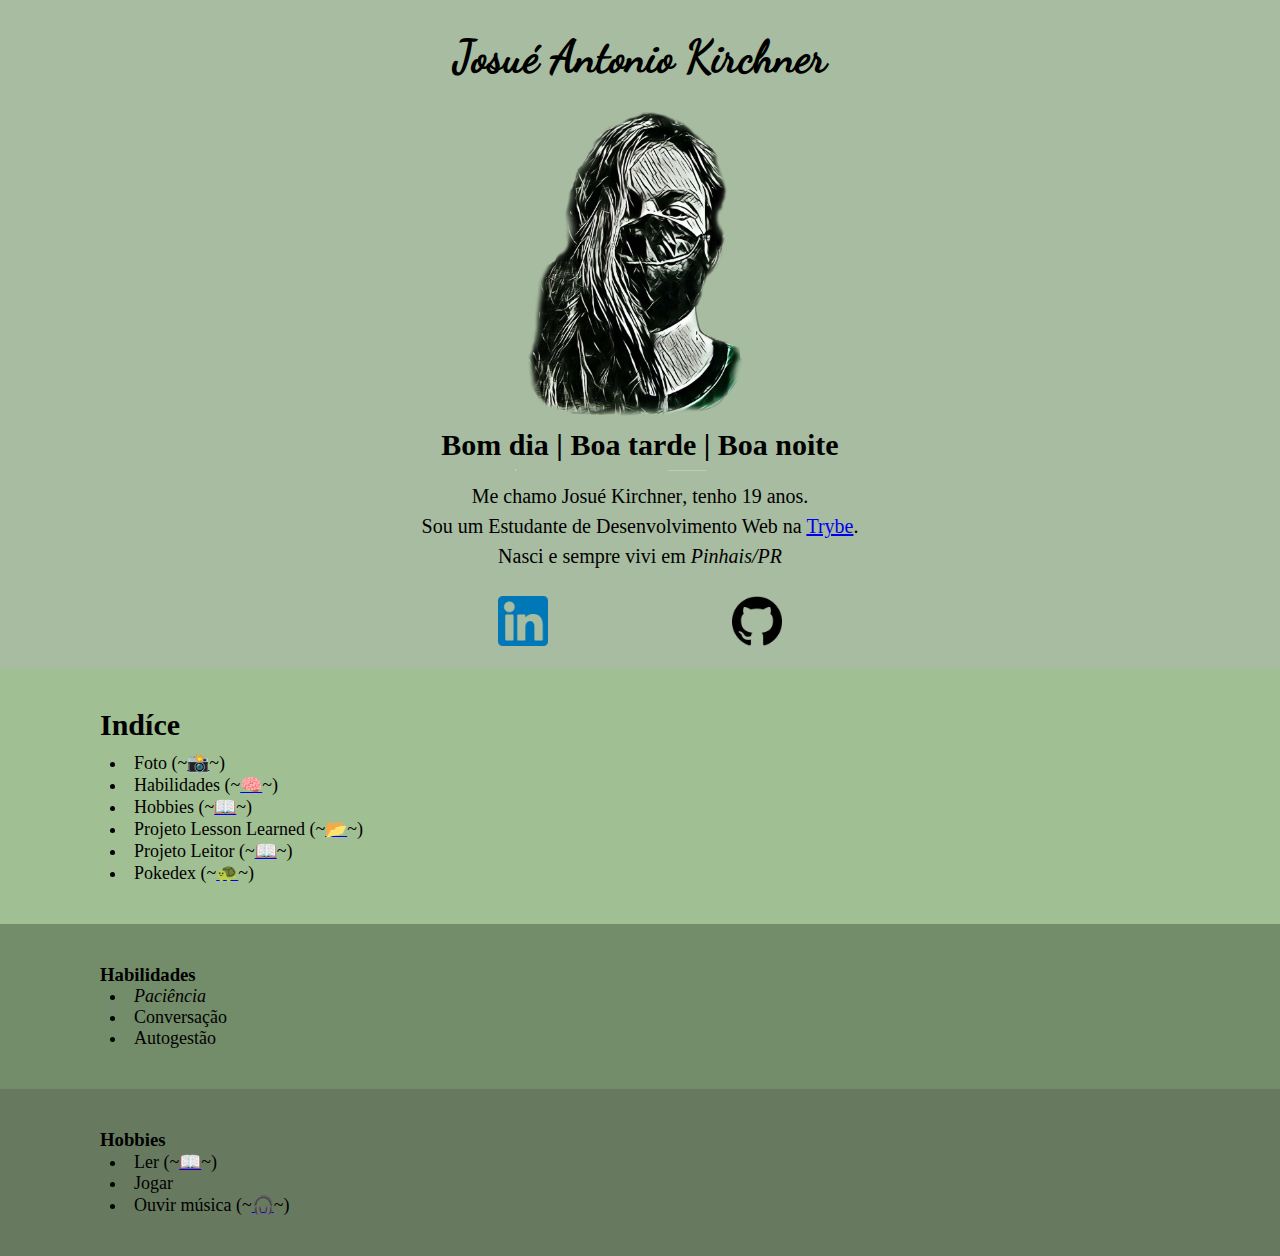
<file: index.html>
<!DOCTYPE html>
<html lang="pt-br">

<head>
  <meta charset="UTF-8">
  <meta http-equiv="X-UA-Compatible" content="IE=edge">
  <meta name="viewport" content="width=device-width, initial-scale=1.0">
  <title>Portfólio Josué</title>
  <link rel="stylesheet" href="styles/style.css">
</head>

<body>
  <section class="header">
    <h1 id="nomeh1">Josué Antonio Kirchner</h1>
    <div class="divFoto">
      <img id="fotoJosue" src="imagens/josueFundoLimpo.png" alt="Foto editada do Josué para parecer um desenho.">
    </div>
    <div class="divIntroducao">
      <h3>Bom dia | Boa tarde | Boa noite</h3>
      <p>Me chamo <strong>Josué Kirchner</strong>, tenho 19 anos.</p>
      <p>Sou um Estudante de Desenvolvimento Web na <a href="https://www.betrybe.com/">Trybe</a>.</p>
      <p>Nasci e sempre vivi em <em>Pinhais/PR</em></p>
    </div>
    <div class="divLogos">
      <a href="https://www.linkedin.com/in/eujosue/" target="_blank"><img class="logo" src="imagens/logo-linkedin.png"
          alt="logo linkedin"></a>
      <a href="https://github.com/EuJosue" target="_blank"><img class="logo" src="imagens/logo-github.png"
          alt="logo github"></a>
    </div>
    <br>
  </section>
  <section class="sectionIndex">
    <div class="divIndex">
      <h2>Indíce</h2>
      <ul class="uListas">
        <li>Foto (~<a href="#fotoJosue">📸</a>~)</li>
        <li>Habilidades (~<a href="#habilidades">🧠</a>~)</li>
        <li>Hobbies (~<a href="#hobbies">📖</a>~)</li>
        <li>Projeto Lesson Learned (~<a href="Lessons Learned/index.html">📂</a>~)</li>
        <li>Projeto Leitor (~<a href="Leitor/index.html">📖</a>~)</li>
        <li>Pokedex (~<a href="Pokedex/index.html">🐢</a>~)</li>
      </ul>
    </div>
  </section>
  <section class="sectionSkills">
    <div class="divHabilidades">
      <h3 class="tituloSkillHobbies" id="habilidades">Habilidades</h3>
      <ul class="uListas">
        <li><em>Paciência</em></li>
        <li>Conversação</li>
        <li>Autogestão</li>
      </ul>
    </div>
  </section>
  <section class="sectionHobbies">
    <div class="divHobbies">
      <h3 class="tituloSkillHobbies" id="hobbies">Hobbies</h3>
      <ul class="uListas">
        <li>Ler (~<a href="https://forums.spacebattles.com/threads/beware-of-chicken-xianxia.910799/" target="_blank">📖</a>~)</li>
        <li>Jogar</li>
        <li>Ouvir música (~<a href="https://open.spotify.com/album/6jWde94ln40epKIQCd8XUh" target="_blank">🎧</a>~)</li>
      </ul>
    </div>
  </section>
</body>
</html>
</file>
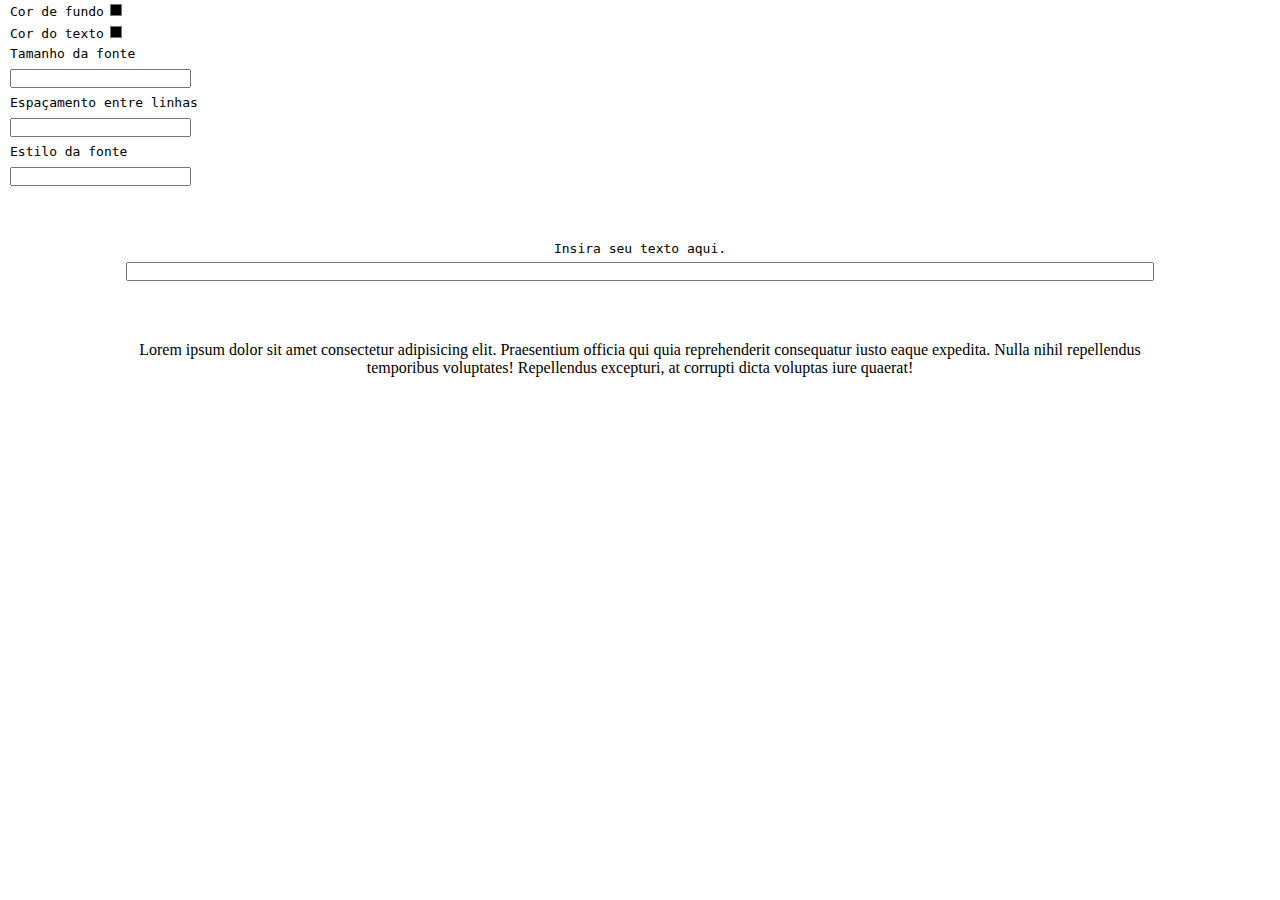
<file: Leitor/index.html>
<!DOCTYPE html>
<html lang="pt-BR">

<head>
  <meta charset="UTF-8">
  <meta http-equiv="X-UA-Compatible" content="IE=edge">
  <meta name="viewport" content="width=device-width, initial-scale=1.0">
  <title>Leitor</title>
  <link rel="stylesheet" href="style.css">
</head>

<body>
  <header>
    <label for="backgroundColor" class="labels labelColor">Cor de fundo</label>
    <input type="color" name="backgroundColor" id="inputBackgroundColor" class="inputColor">

    <br>

    <label for="textColor" class="labels labelColor">Cor do texto</label>
    <input type="color" name="textColor" id="inputTextColor" class="inputColor">

    <label for="fontSize" class="labels">Tamanho da fonte</label>
    <input type="number" name="fontSize" id="inputFontSize" list="sizes">

    <label for="lineHeight" class="labels">Espaçamento entre linhas</label>
    <input type="number" name="lineHeight" id="inputLineHeight" list="sizes">

    <label for="fontFamily" class="labels">Estilo da fonte</label>
    <input type="text" name="fontFamily" id="inputFontFamily" list="fontsFamily">

    <br>
    
    <label for="userText" id="labelUserText">Insira seu texto aqui.</label>
    <input type="text" name="userText" id="inputUserText">
  </header>
  <main>
    <p>Lorem ipsum dolor, sit amet consectetur adipisicing elit. Maxime excepturi totam, pariatur nisi voluptatum numquam debitis molestiae qui dicta incidunt inventore assumenda alias minus ut commodi magnam distinctio dignissimos quo?</p>
    <p>Lorem ipsum dolor sit amet consectetur adipisicing elit. Praesentium officia qui quia reprehenderit consequatur iusto eaque expedita. Nulla nihil repellendus temporibus voluptates! Repellendus excepturi, at corrupti dicta voluptas iure quaerat!</p>
  </main>
  <datalist id="fontsFamily">
    <option value="'Courier New', Courier, monospace">
    <option value="'Franklin Gothic Medium', 'Arial Narrow', Arial, sans-serif">
    <option value="'Gill Sans', 'Gill Sans MT', Calibri, 'Trebuchet MS', sans-serif">
    <option value="'Lucida Sans', 'Lucida Sans Regular', 'Lucida Grande', 'Lucida Sans Unicode', Geneva, Verdana, sans-serif">
    <option value="'Segoe UI', Tahoma, Geneva, Verdana, sans-serif">
    <option value="'Times New Roman', Times, serif">
    <option value="'Trebuchet MS', 'Lucida Sans Unicode', 'Lucida Grande', 'Lucida Sans', Arial, sans-serif">
    <option value="Arial, Helvetica, sans-serif">
    <option value="Cambria, Cochin, Georgia, Times, 'Times New Roman', serif">
    <option value="Georgia, 'Times New Roman', Times, serif">
    <option value="Impact, Haettenschweiler, 'Arial Narrow Bold', sans-serif">
    <option value="Verdana, Geneva, Tahoma, sans-serif">
  </datalist>
  <datalist id="sizes">
    <option value="16">
    <option value="18">
    <option value="20">
    <option value="22">
    <option value="24">
    <option value="26">
    <option value="28">
    <option value="30">
    <option value="32">
  </datalist>
  <script src="script.js"></script>
</body>
</body>

</html>
</file>
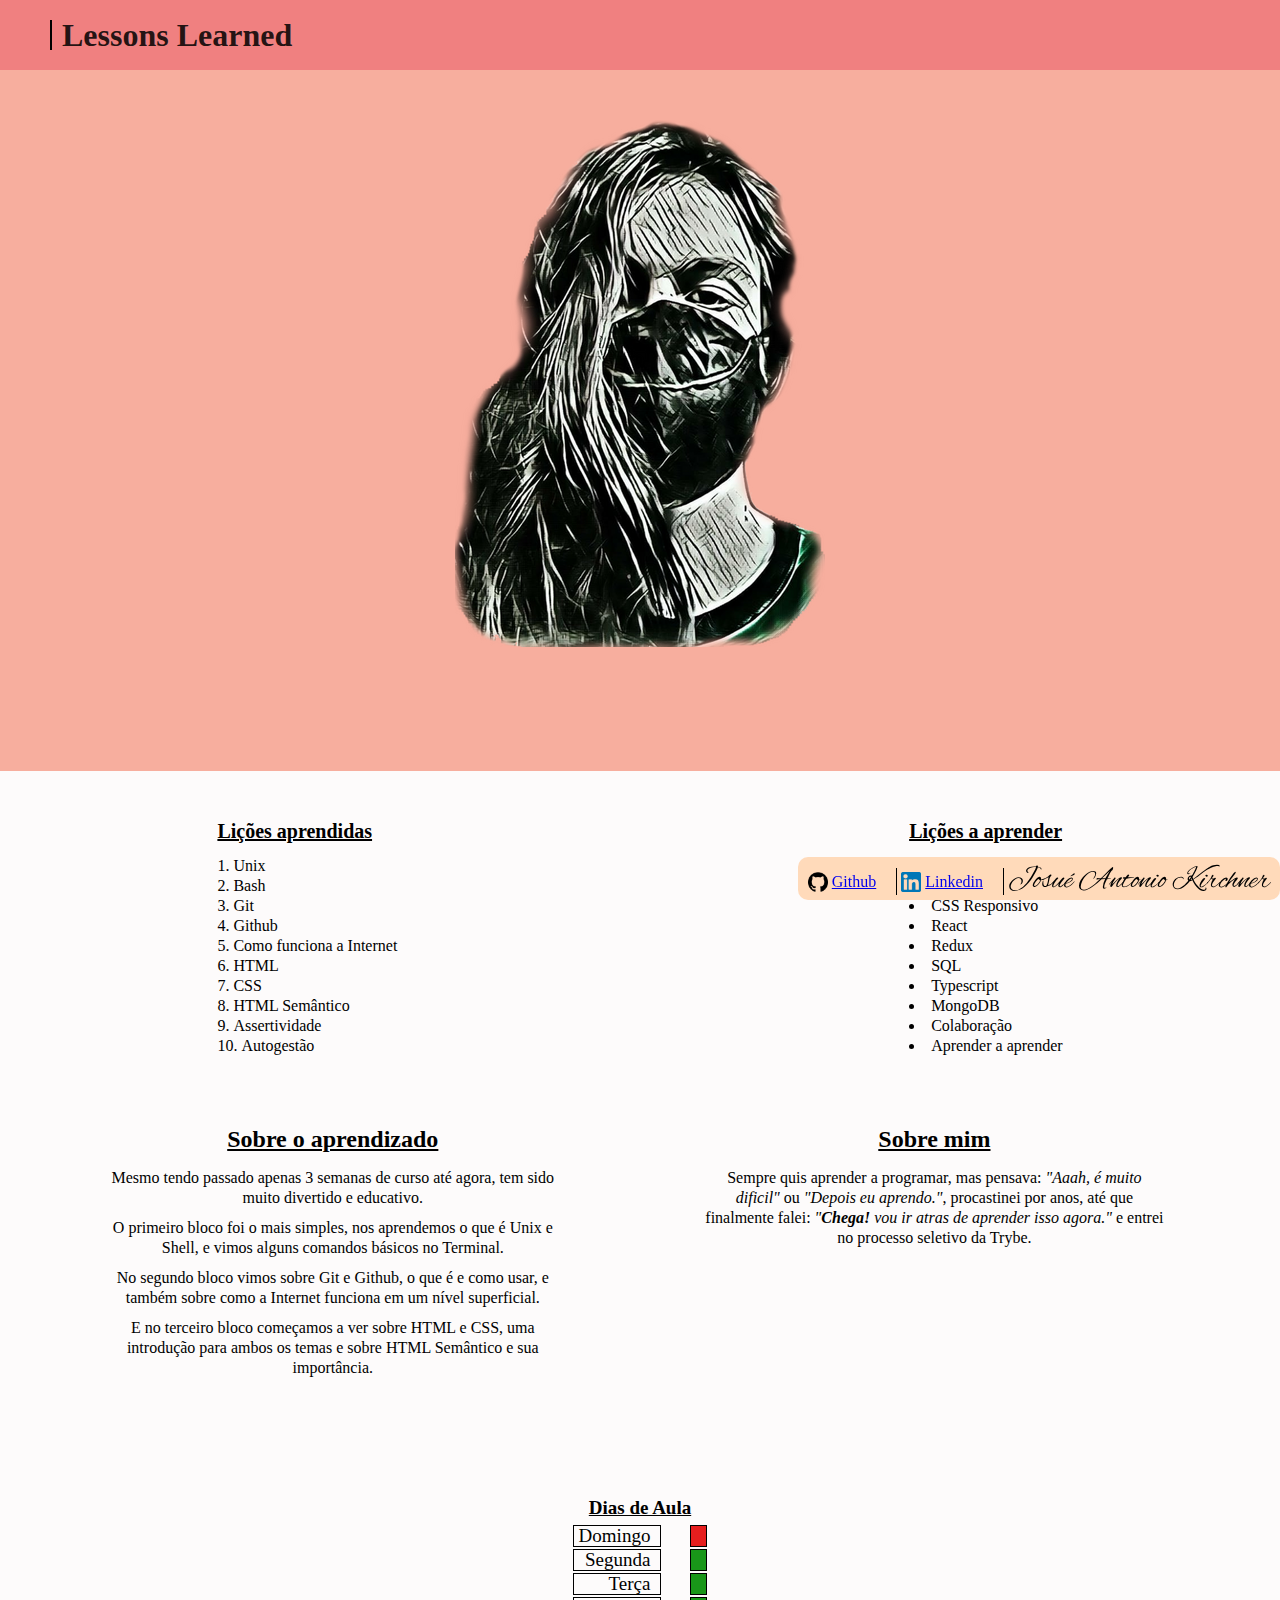
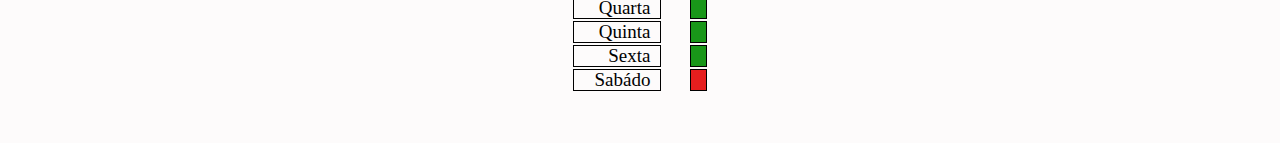
<file: Lessons Learned/index.html>
<!DOCTYPE html>
<html lang="pt-br">

<head>
  <meta charset="UTF-8">
  <meta http-equiv="X-UA-Compatible" content="IE=edge">
  <meta name="viewport" content="width=device-width, initial-scale=1.0">
  <title>Project Lessons Learned</title>
  <link rel="stylesheet" href="style.css">
</head>

<body>
  <header id="cabecalho">
    <h1 id="titulo">Lessons Learned</h1>
  </header>
  <main>
    <picture class="fotoJosue">
      <img src="imagens/josueFundoLimpo500K.png" alt="Foto do Josué editada para parecer um desenho" id="minha_foto">
    </picture>
    <section class="listas">
      <ol id="licoes_aprendidas">
        <h2 class="tituloLista" id="tituloLista1">Lições aprendidas</h2>
        <li>Unix</li>
        <li>Bash</li>
        <li>Git</li>
        <li>Github</li>
        <li>Como funciona a Internet</li>
        <li>HTML</li>
        <li>CSS</li>
        <li>HTML Semântico</li>
        <li>Assertividade</li>
        <li>Autogestão</li>
      </ol>
      <ul id="licoes_a_aprender">
        <h2 class="tituloLista">Lições a aprender</h2>
        <li>Javascript</li>
        <li>CSS Flexbox</li>
        <li>CSS Responsivo</li>
        <li>React</li>
        <li>Redux</li>
        <li>SQL</li>
        <li>Typescript</li>
        <li>MongoDB</li>
        <li>Colaboração</li>
        <li>Aprender a aprender</li>
      </ul>
    </section>
    <article class="lado-esquerdo">
      <section id="sectionAprendizado">
        <h2>Sobre o aprendizado</h2>
        <p>Mesmo tendo passado apenas 3 semanas de curso até agora, tem sido muito divertido e educativo.</p>
        <p>O primeiro bloco foi o mais simples, nos aprendemos o que é Unix e Shell, e vimos alguns comandos básicos no
          Terminal.</p>
        <p>No segundo bloco vimos sobre Git e Github, o que é e como usar, e também sobre como a Internet funciona em um
          nível superficial.</p>
        <p>E no terceiro bloco começamos a ver sobre HTML e CSS, uma introdução para ambos os temas e sobre HTML
          Semântico e sua importância.</p>
      </section>
    </article>
    <aside class="lado-direito">
      <section id="lado-direito">
        <h2>Sobre mim</h2>
        <p>Sempre quis aprender a programar, mas pensava: <em>"Aaah, é muito dificil"</em> ou <em>"Depois eu
            aprendo."</em>, procastinei por anos, até que finalmente falei: <em>"<b>Chega!</b> vou ir atras de
            aprender isso agora."</em> e entrei no processo seletivo da Trybe.</p>
      </section>
    </aside>
  </main>
  <section class="tabela">
    <table class="tabela">
      <h2 id="tituloTabela">Dias de Aula</h2>
      <tbody>
        <tr>
          <td>Domingo</td>
          <td class="tabelavazio"></td>
          <td class="tabelaRed"></td>
        </tr>
        <tr>
          <td>Segunda</td>
          <td class="tabelavazio"></td>
          <td class="tabelaGreen"></td>
        </tr>
        <tr>
          <td>Terça</td>
          <td class="tabelavazio"></td>
          <td class="tabelaGreen"></td>
        </tr>
        <tr>
          <td>Quarta</td>
          <td class="tabelavazio"></td>
          <td class="tabelaGreen"></td>
        </tr>
        <tr>
          <td>Quinta</td>
          <td class="tabelavazio"></td>
          <td class="tabelaGreen"></td>
        </tr>
        <tr>
          <td>Sexta</td>
          <td class="tabelavazio"></td>
          <td class="tabelaGreen"></td>
        </tr>
        <tr>
          <td>Sabádo</td>
          <td class="tabelavazio"></td>
          <td class="tabelaRed"></td>
        </tr>
      </tbody>
    </table>
  </section>
  <footer id="rodape">
    <a href="https://github.com/eujosue" target="_blank"> <img src="imagens/logo-github.png" alt="logo github"
        class="logo">Github<span class="newwindow">(Open in a new window)</span></a>
    <a href="https://www.linkedin.com/in/eujosue/" target="_blank"> <img src="imagens/logo-linkedin.png"
        alt="logo linkedin" class="logo">Linkedin<span class="newwindow">(Open in a new window)</span></a>
    <span id="nomeRodape">Josué Antonio Kirchner</span>
  </footer>
</body>

</html>
</file>
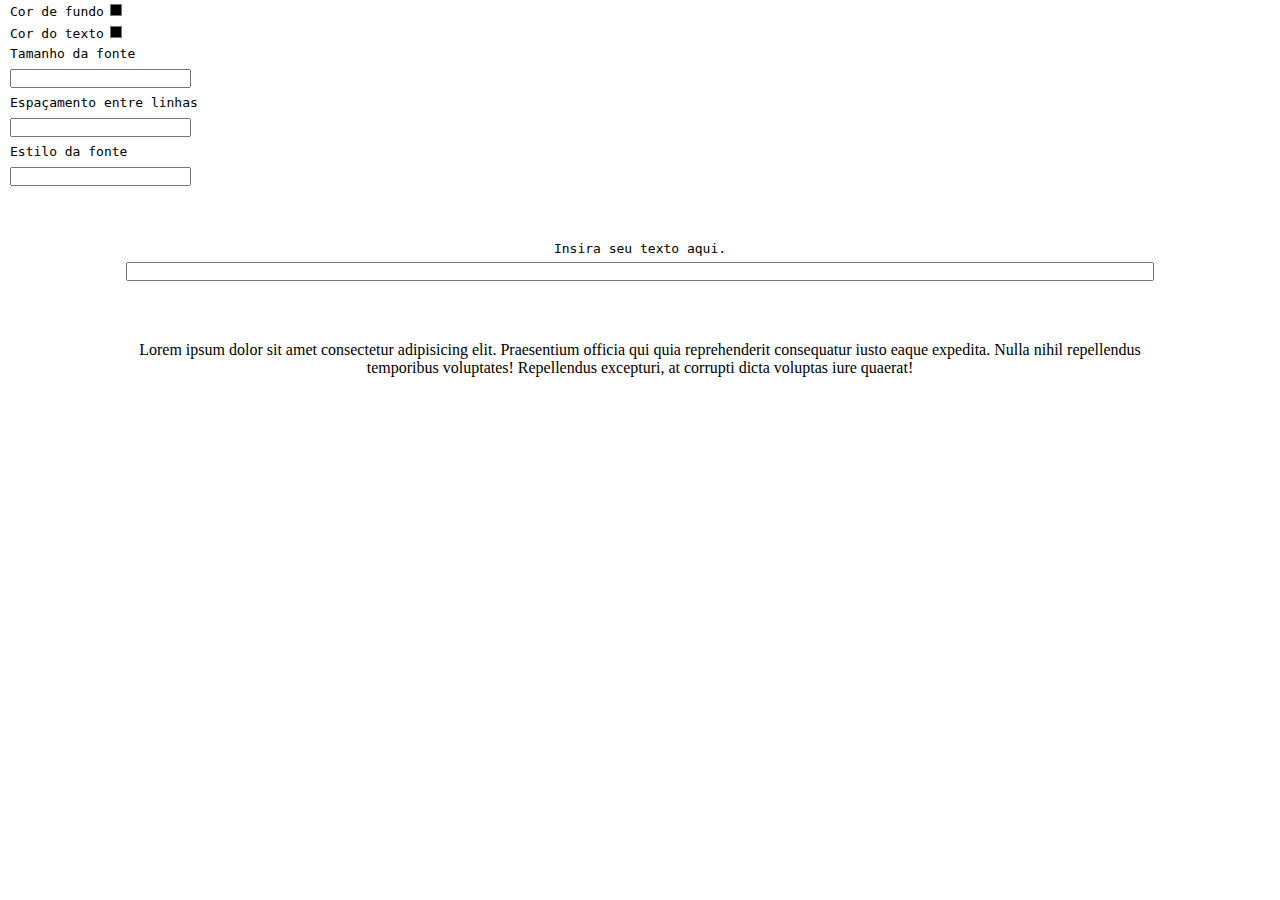
<file: Leitor/exercicio.html>
<!DOCTYPE html>
<html lang="pt-BR">

<head>
  <meta charset="UTF-8">
  <meta http-equiv="X-UA-Compatible" content="IE=edge">
  <meta name="viewport" content="width=device-width, initial-scale=1.0">
  <title>Leitor</title>
  <link rel="stylesheet" href="exercicio.css">
</head>

<body>
  <header>
    <label for="backgroundColor" class="labels labelColor">Cor de fundo</label>
    <input type="color" name="backgroundColor" id="inputBackgroundColor" class="inputColor">

    <br>

    <label for="textColor" class="labels labelColor">Cor do texto</label>
    <input type="color" name="textColor" id="inputTextColor" class="inputColor">

    <label for="fontSize" class="labels">Tamanho da fonte</label>
    <input type="number" name="fontSize" id="inputFontSize" list="sizes">

    <label for="lineHeight" class="labels">Espaçamento entre linhas</label>
    <input type="number" name="lineHeight" id="inputLineHeight" list="sizes">

    <label for="fontFamily" class="labels">Estilo da fonte</label>
    <input type="text" name="fontFamily" id="inputFontFamily" list="fontsFamily">

    <br>
    
    <label for="userText" id="labelUserText">Insira seu texto aqui.</label>
    <input type="text" name="userText" id="inputUserText">
  </header>
  <main>
    <p>Lorem ipsum dolor, sit amet consectetur adipisicing elit. Maxime excepturi totam, pariatur nisi voluptatum numquam debitis molestiae qui dicta incidunt inventore assumenda alias minus ut commodi magnam distinctio dignissimos quo?</p>
    <p>Lorem ipsum dolor sit amet consectetur adipisicing elit. Praesentium officia qui quia reprehenderit consequatur iusto eaque expedita. Nulla nihil repellendus temporibus voluptates! Repellendus excepturi, at corrupti dicta voluptas iure quaerat!</p>
  </main>
  <datalist id="fontsFamily">
    <option value="'Courier New', Courier, monospace">
    <option value="'Franklin Gothic Medium', 'Arial Narrow', Arial, sans-serif">
    <option value="'Gill Sans', 'Gill Sans MT', Calibri, 'Trebuchet MS', sans-serif">
    <option value="'Lucida Sans', 'Lucida Sans Regular', 'Lucida Grande', 'Lucida Sans Unicode', Geneva, Verdana, sans-serif">
    <option value="'Segoe UI', Tahoma, Geneva, Verdana, sans-serif">
    <option value="'Times New Roman', Times, serif">
    <option value="'Trebuchet MS', 'Lucida Sans Unicode', 'Lucida Grande', 'Lucida Sans', Arial, sans-serif">
    <option value="Arial, Helvetica, sans-serif">
    <option value="Cambria, Cochin, Georgia, Times, 'Times New Roman', serif">
    <option value="Georgia, 'Times New Roman', Times, serif">
    <option value="Impact, Haettenschweiler, 'Arial Narrow Bold', sans-serif">
    <option value="Verdana, Geneva, Tahoma, sans-serif">
  </datalist>
  <datalist id="sizes">
    <option value="16">
    <option value="18">
    <option value="20">
    <option value="22">
    <option value="24">
    <option value="26">
    <option value="28">
    <option value="30">
    <option value="32">
  </datalist>
  <script src="exercicio.js"></script>
</body>
</body>

</html>
</file>
<file: styles/style.css>
* {
  margin: 0;
  padding: 0;
}

@font-face {
  font-family: Dancing Script;
  src: url(/fonts/Dancing_Script_Regular.24.ttf);
}

/*------------ Primeira parte --------------*/

#fotoJosue {
  width: 250px;
}

.logo {
  width: 50px;
  margin: 0 90px;
}

.divLogos {
  text-align: center;
}

#nomeh1 {
  text-align: center;
  font-family: Dancing Script;
  font-size: 45px;
  padding-top: 30px;
}

.divFoto {
  text-align: center;
  margin-top: -25px;
}

.header {
  background-color: #A8BCA1;
}

.divIntroducao {
  text-align: center;
  line-height: 30px;
  font-weight: 300;
  font-size: 20px;
  margin-bottom: 25px;
}

.divIntroducao h3 {
  font-size: 30px;
  margin-top: -45px;
  margin-bottom: 21px;
}

/*------------ Segunda parte --------------*/

.sectionIndex {
  background-color: #A0BF93;
  padding: 40px 0;
}

.divIndex, .divHobbies, .divHabilidades {
  margin-left: 100px;
}

.divIndex h2 {
  font-size: 30px;
  padding-bottom: 10px;
}

.uListas li {
  list-style: inside;
  padding-left: 10px;
  font-size: 18px;
}

.divIndex li:hover {
  color: green;
}

/*------------ Terceira parte --------------*/

.sectionSkills {
  background-color: #738C69;
  padding: 40px 0;
}

.tituloSkillsHobbies {
  font-size: 25px;
  padding-bottom: 10px;
}

/*------------ Quarta parte --------------*/

.sectionHobbies {
  background-color: #677A5F;
  padding: 40px 0;
}
</file>
<file: Leitor/style.css>
* {
  margin: 0 0;
  padding: 0 0;
}

.inputColor {
  height: 20px;
  width: 16px;
  border: none;
  background-color: white;
  display: inline-block;
  margin: 0 0;
}

.labels {
  display: block;
  padding-left: 10px;
  font-size: 13px;
  font-family: monospace;
  line-height: 20px;
}

.labelColor {
  display: inline;
}

body input {
  margin: 5px 0px 5px 10px;
}

body main {
  text-align: center;
  width: 80%;
  margin: 10px auto;
}

#labelUserText {
  display: inline-block;
  padding-top: 50px;
  text-align: center;
  width: 100%;
  font-family: monospace;
}

#inputUserText {
  width: 80%;
  margin: 5px calc(10% - 1.8px) 50px;
}
</file>
<file: Lessons Learned/style.css>
* {
  margin: 0;
  padding: 0;
}

body {
  background-color: rgb(253, 251, 251);
}

@font-face {
  font-family: Alex Brush;
  src: url('fonts/Alex_Brush_Regular.20.ttf');
}

.fotoJosue {
  text-align: center;
  display: block;
  padding: 120px 0;
  background-color: hwb(11 62% 3%);
}

#cabecalho {
  top: 0;
  position: fixed;
  width: 100%;
  padding-left: 50px;
  background-color: hwb(0 50% 6%);
  height: 70px;
}

#titulo {
  border-left: 2px solid black;
  padding-left: 10px;
  margin-top: 20px;
  line-height: 30px;
  color: rgba(0, 0, 0, 0.856);
}

#licoes_aprendidas {
  padding-left: calc(18% - 13px);
  padding-top: 50px;
  float: left;
  line-height: 20px;
  font-weight: 300;
  list-style-position: inside;
}

#licoes_a_aprender {
  padding-right: calc(18% - 13px);
  padding-top: 50px;
  float: right;
  list-style: inside;
  line-height: 20px;
  font-weight: 300;
}

.tituloLista {
  font-size: 20px;
  padding-bottom: 15px;
  text-decoration: underline;
}

#rodape {
  position: fixed;
  right: 0;
  bottom: 0;
  padding-right: 10px;
  background-color: hwb(28 73% 0%);
  padding-left: 10px;
  border-radius: 10px;
}

#nomeRodape {
  font-family: Alex Brush, cursive;
  font-size: 30px;
}

.newwindow {
  display: none;
}

.logo {
  width: 20px;
  padding-top: 15px;
  margin-bottom: -5px;
  padding-right: 4px;
}

footer a {
  padding-right: 20px;
  padding-top: 5px;
  padding-bottom: 5px;
  border-right: 1.5px solid black;
}

.lado-esquerdo {
  float: left;
  width: 45%;
  padding-left: 8%;
  margin-bottom: 35px;
}

#sectionAprendizado {
  padding-top: 70px;
  width: 80%;
}

#sectionAprendizado > h2 {
  text-align: center;
  text-decoration: underline;
  padding-bottom: 15px;
}

#sectionAprendizado > p {
  line-height: 20px;
  text-align: center;
  padding-bottom: 10px;
}

.lado-direito {
  float: right;
  width: 45%;
}

#lado-direito {
  padding-top: 70px;
  width: 80%;
}

#lado-direito > h2 {
  padding-bottom: 15px;
  text-decoration: underline;
  text-align: center;
}

#lado-direito > p {
  line-height: 20px;
  text-align: center;
  padding-bottom: 10px;
}

.tabela {
  clear: both;
  padding-bottom: 25px;
  padding-top: 5px;
  margin-right: auto;
  margin-left: auto;
}

#tituloTabela {
  padding-top: 70px;
  font-weight: 900;
  line-height: 20px;
  font-size: 19px;
  text-decoration: underline;
  text-align: center;
}

.tabela td {
  padding-right: 10px;
  padding-left: 5px;
}

.tabela > tbody > tr > td:first-child {
  border: 1px solid black;
  line-height: 20px;
  font-size: 19px;
  font-weight: 300;
  text-align: right;
}

.tabelaGreen {
  background-color: rgb(25, 151, 25);
  color: rgb(25, 151, 25);
  border: 1px solid black;
}

.tabelavazio {
  width: 10px;
}

.tabelaRed {
  background-color: rgb(230, 30, 30);
  color: rgb(230, 30, 30);
  border: 1px solid black;
}
</file>
<file: Leitor/exercicio.css>
* {
  margin: 0 0;
  padding: 0 0;
}

.inputColor {
  height: 20px;
  width: 16px;
  border: none;
  background-color: white;
  display: inline-block;
  margin: 0 0;
}

.labels {
  display: block;
  padding-left: 10px;
  font-size: 13px;
  font-family: monospace;
  line-height: 20px;
}

.labelColor {
  display: inline;
}

body input {
  margin: 5px 0px 5px 10px;
}

body main {
  text-align: center;
  width: 80%;
  margin: 10px auto;
}

#labelUserText {
  display: inline-block;
  padding-top: 50px;
  text-align: center;
  width: 100%;
  font-family: monospace;
}

#inputUserText {
  width: 80%;
  margin: 5px calc(10% - 1.8px) 50px;
}
</file>
